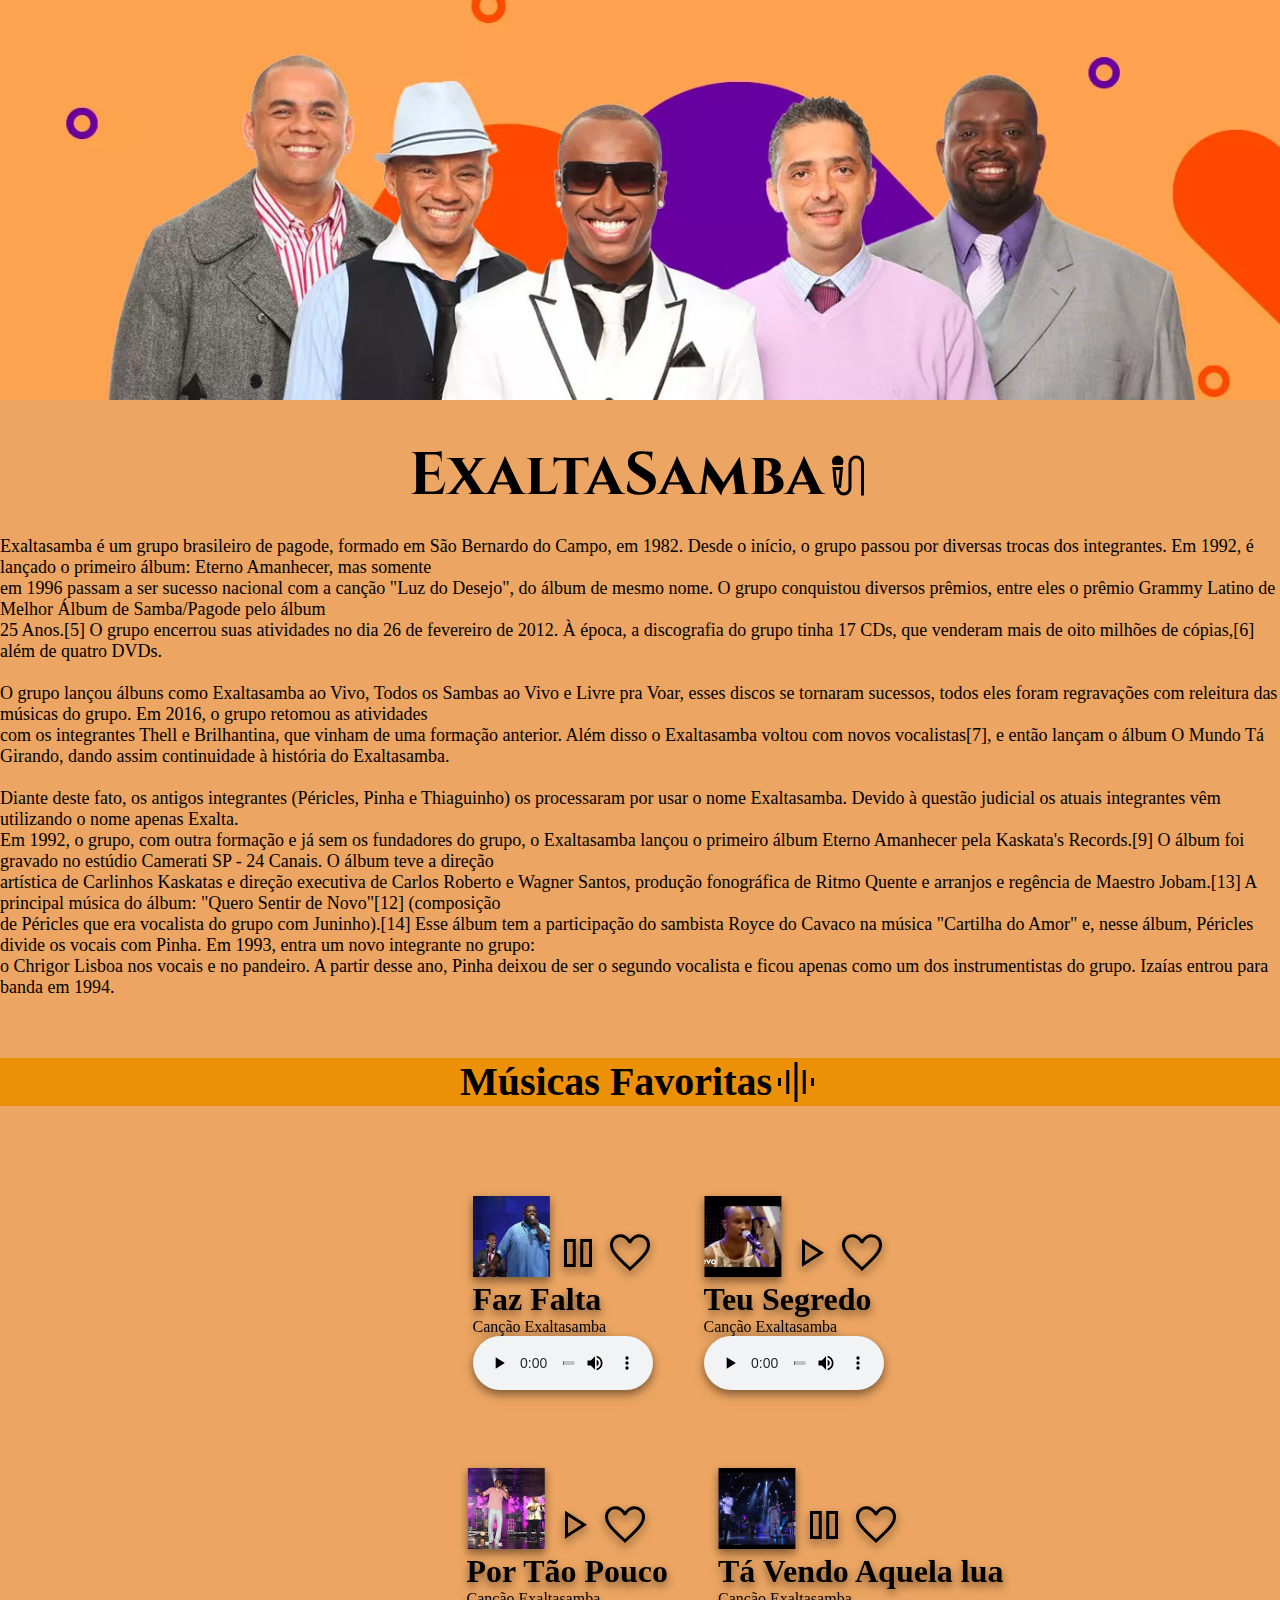
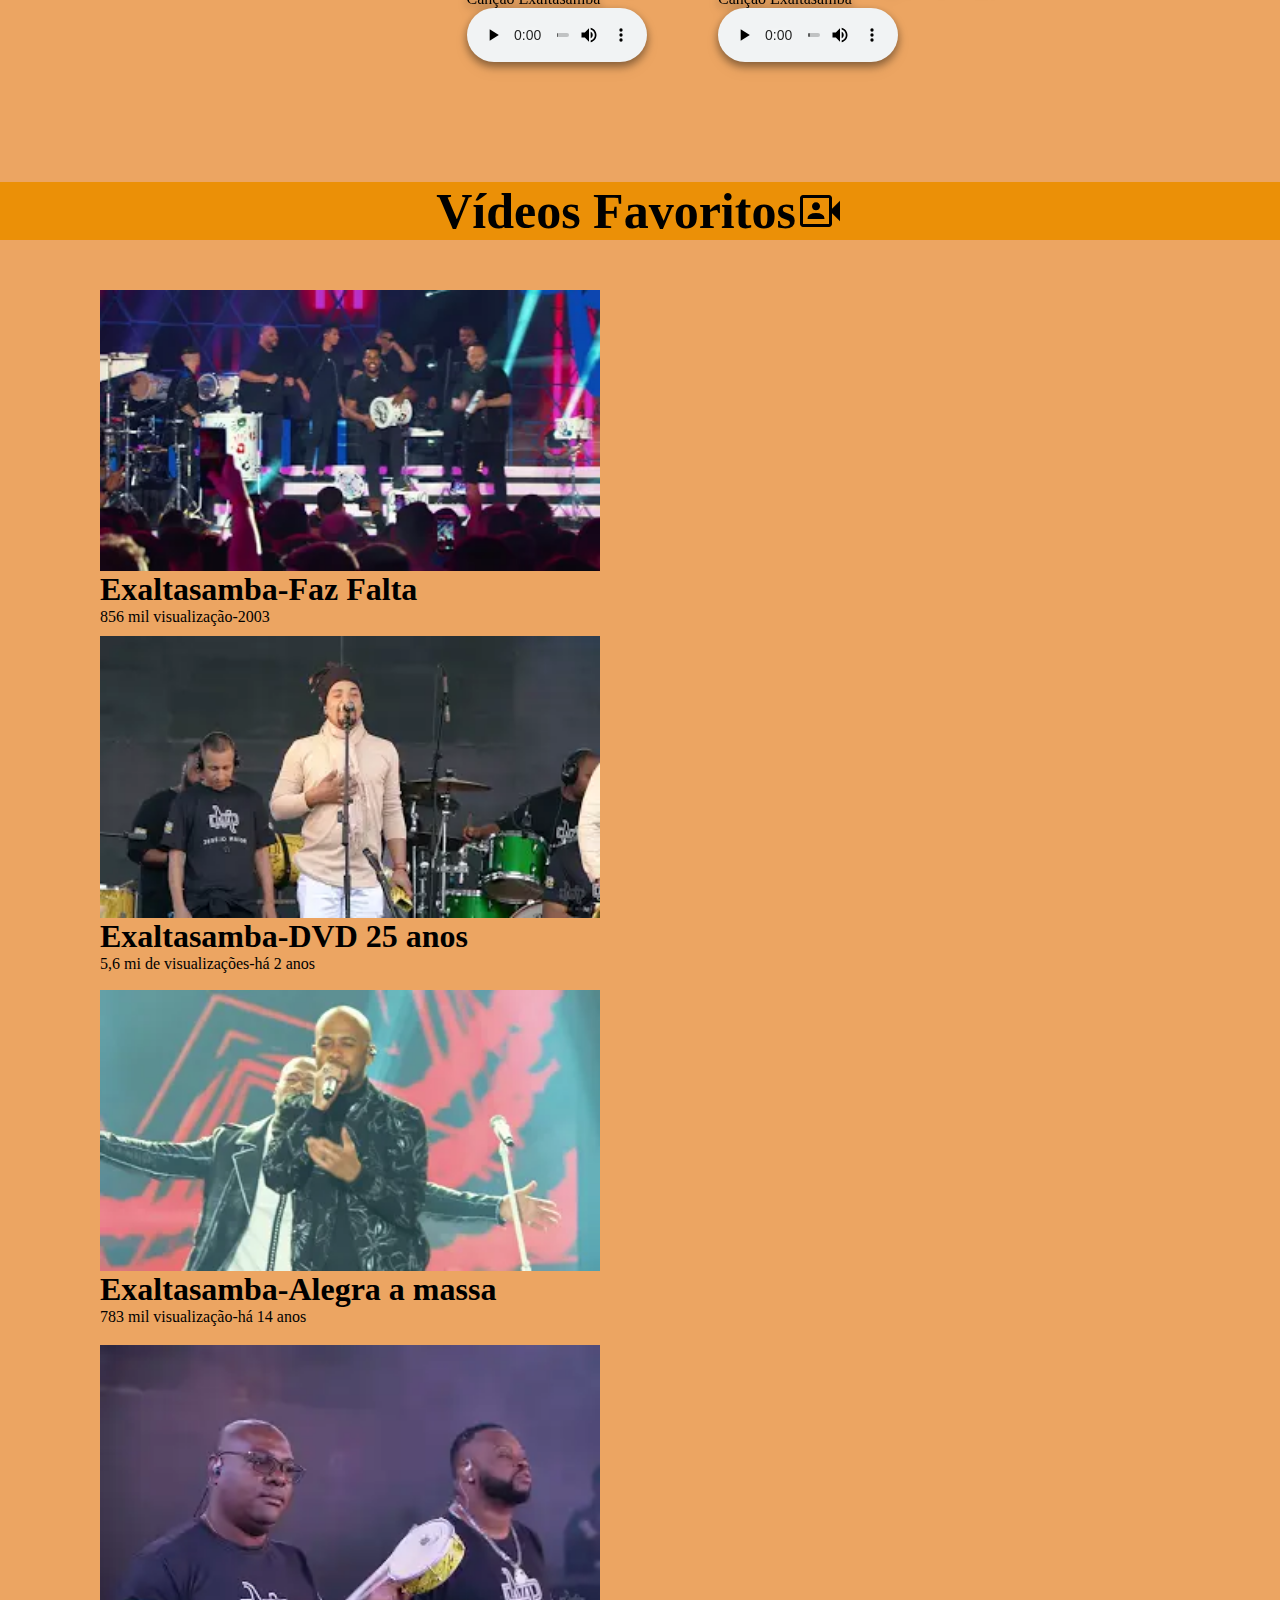
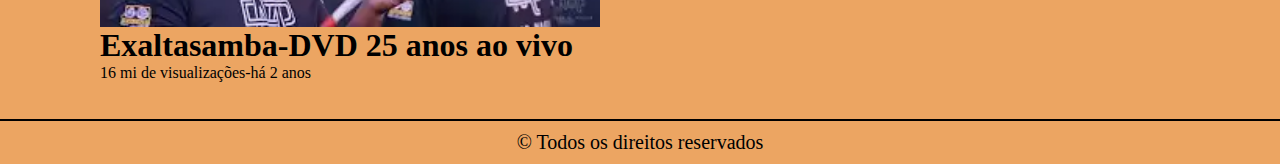
<file: a-verdadeira-banda-main/fim-banda/minha-banda-main/banda2/index.html>
<!DOCTYPE html>
<html lang="en">
<head>
    <meta charset="UTF-8">
    <meta http-equiv="X-UA-Compatible" content="IE=edge">
    <meta name="viewport" content="width=device-width, initial-scale=1.0">
    <link rel="stylesheet" href="./style.css">
    <title>Document</title>
</head>
<body>
    <header>
        <div class="foto1"></div>
        <div class="title">
          <h1>ExaltaSamba</h1><img src="./img/mic_external_on_FILL0_wght400_GRAD0_opsz48.svg" alt="">
        </div>
  
        <div class="sobre">
          <p>
            Exaltasamba é um grupo brasileiro de pagode, formado em São Bernardo
            do Campo, em 1982. Desde o início, o grupo passou por diversas trocas
            dos integrantes. Em 1992, é lançado o primeiro álbum: Eterno
            Amanhecer, mas somente <br />
            em 1996 passam a ser sucesso nacional com a canção "Luz do Desejo", do
            álbum de mesmo nome. O grupo conquistou diversos prêmios, entre eles o
            prêmio Grammy Latino de Melhor Álbum de Samba/Pagode pelo álbum <br />
            25 Anos.[5] O grupo encerrou suas atividades no dia 26 de fevereiro de
            2012. À época, a discografia do grupo tinha 17 CDs, que venderam mais
            de oito milhões de cópias,[6] além de quatro DVDs. <br />
            <br />
            O grupo lançou álbuns como Exaltasamba ao Vivo, Todos os Sambas ao
            Vivo e Livre pra Voar, esses discos se tornaram sucessos, todos eles
            foram regravações com releitura das músicas do grupo. Em 2016, o grupo
            retomou as atividades <br />
            com os integrantes Thell e Brilhantina, que vinham de uma formação
            anterior. Além disso o Exaltasamba voltou com novos vocalistas[7], e
            então lançam o álbum O Mundo Tá Girando, dando assim continuidade à
            história do Exaltasamba. <br />
            <br />
            Diante deste fato, os antigos integrantes (Péricles, Pinha e
            Thiaguinho) os processaram por usar o nome Exaltasamba. Devido à
            questão judicial os atuais integrantes vêm utilizando o nome apenas
            Exalta.
            <br />
            Em 1992, o grupo, com outra formação e já sem os fundadores do grupo,
            o Exaltasamba lançou o primeiro álbum Eterno Amanhecer pela Kaskata's
            Records.[9] O álbum foi gravado no estúdio Camerati SP - 24 Canais. O
            álbum teve a direção <br />
            artística de Carlinhos Kaskatas e direção executiva de Carlos Roberto
            e Wagner Santos, produção fonográfica de Ritmo Quente e arranjos e
            regência de Maestro Jobam.[13] A principal música do álbum: "Quero
            Sentir de Novo"[12] (composição <br />
            de Péricles que era vocalista do grupo com Juninho).[14] Esse álbum
            tem a participação do sambista Royce do Cavaco na música "Cartilha do
            Amor" e, nesse álbum, Péricles divide os vocais com Pinha. Em 1993,
            entra um novo integrante no grupo: <br />
            o Chrigor Lisboa nos vocais e no pandeiro. A partir desse ano, Pinha
            deixou de ser o segundo vocalista e ficou apenas como um dos
            instrumentistas do grupo. Izaías entrou para banda em 1994.
          </p>
        </div>
      </header>
      <main>
        <div class="muscfav">
          <h1>Músicas Favoritas</h1><img src="./img/graphic_eq_FILL0_wght400_GRAD0_opsz48.svg" alt="">
        </div>

         


            <div class="a">
              <div class="music">
              <img src="./img/Rectangle 2.png" alt="">  <img src="./img/pause_FILL0_wght400_GRAD0_opsz48.svg" alt=""> <img src="./img/favorite_FILL0_wght400_GRAD0_opsz48.svg" alt="">
               <h1>Faz Falta</h1>
                <p>Canção Exaltasamba</p>
                <audio controls src="./musica/yt5s.com - Exaltasamba - Faz Falta - Live from Porto Alcobaça, São Paulo, Brazil_2006 [Music Video] (128 kbps).mp3"></audio>
              </div>
              <div class="music">
               <img src="./img/Rectangle 4.png" alt=""> <img src="./img/play_arrow_FILL0_wght400_GRAD0_opsz48.svg" alt=""> <img src="./img/favorite_FILL0_wght400_GRAD0_opsz48.svg" alt="">
               <h1>Teu Segredo</h1>
                <p>Canção Exaltasamba</p>
                <audio controls src="./musica/yt5s.com - Exaltasamba - Teu Segredo (128 kbps).mp3"></audio>
              </div>
        </div>
      
      
            <div class="b">
              <div class="musica">
               <img src="./img/Rectangle 3.png" alt="">  <img src="./img/play_arrow_FILL0_wght400_GRAD0_opsz48.svg" alt=""> <img src="./img/favorite_FILL0_wght400_GRAD0_opsz48.svg" alt="">
                <h1>Por Tão Pouco</h1>
                <p>Canção Exaltasamba</p>
                <audio controls src="./musica/yt5s.com - Por Tão Pouco - Live from Porto Alcobaça, São Paulo, Brazil_2006 [Music Video] (128 kbps).mp3"></audio>
              </div>
              <div class="musica">  
              <img src="./img/Rectangle 5.png" alt=""> <img src="./img/pause_FILL0_wght400_GRAD0_opsz48.svg" alt=""> <img src="./img/favorite_FILL0_wght400_GRAD0_opsz48.svg" alt="">
              <h1>Tá Vendo Aquela lua</h1>
              <p>Canção Exaltasamba</p>        
              <audio controls src="./musica/yt5s.com - Exaltasamba- Tá vendo aquela Lua (128 kbps).mp3"></audio>                           
              </div>
            </div>

            
      
           <div class="favorita">
            <h1>Vídeos Favoritos</h1><img src="./img/video_camera_front_FILL0_wght400_GRAD0_opsz48.svg" alt="">
          </div>
      
            <div class="o">

              <div class="linha1">
                <img  src="./img/pagode.webp" alt="">
                <h1>Exaltasamba-Faz Falta</h1> 
                <p>856 mil visualização-2003</p>
                <img src="./img/dvd.webp" alt=""> 
                <h1>Exaltasamba-DVD 25 anos</h1>
                <p>5,6 mi de visualizações-há 2 anos </p>
            </div>
            

            <div class="linha2">
              <img  src="./img/turma do pagode.webp" alt="">
              <h1>Exaltasamba-Alegra a massa</h1> 
              <p>783 mil visualização-há 14 anos</p>
              <img src="./img/o que é.webp" alt=""> 
              <h1>Exaltasamba-DVD 25 anos ao vivo</h1>
              <p>16 mi de visualizações-há 2 anos </p>
          </div>

            </div>
      </main>
      <br>
      <hr color="black">
      <footer class="rodape">
        <p>&copy Todos os direitos reservados</p>
      </footer>
</body>
</html>
</file>
<file: a-verdadeira-banda-main/fim-banda/minha-banda-main/banda2/style.css>
@import url('https://fonts.googleapis.com/css2?family=Cinzel&display=swap');
 
*{
    margin: 0;
    padding: 0;
    box-sizing: border-box;
}
body{
    background-color: rgb(236, 165, 98);
}
.foto1{
    background-image: url("./img/exaltaSamba.webp");
    background-size: cover;
    background-repeat: no-repeat;
    width: 100%;
    height: 25rem;
}

.title{
    display: flex;
    justify-content: center;
    font-family: 'Cinzel', serif;
    margin-top: 35px;
    font-size: 30px;
}
.sobre{
   display: flex;
   justify-content: center;
   font-size: 18px;
   font-family: 'Nanum Myeongjo', serif;
   margin-top: 20px;
}
.muscfav{
  background-color: rgb(235, 144, 7);
  display: flex;
  justify-content: center;
  margin-top: 60px;
  font-family: 'Shadows Into Light', cursive;
  font-size: 20px;
}
 

.foto2 img{
    height: 100px;
    width: 6%;
  
  }

  .a{
    display: flex;
    justify-content: center;
    margin-left: 8rem;
  }

  .music{

    margin-right: 50px;

  }
  .b{
    display: flex;
   margin-left: 15rem;
    justify-content: center;
  }

  .musica{

    margin-right: 50px;

  }

  .a, .music{
    
    margin-top: 45px;
    height: 315px;
    
    filter: drop-shadow(0px 4px 4px rgba(0, 0, 0, 0.25));
  }

  .b, .musica{
    margin-top: 1px;
    height: 315px;
    
    filter: drop-shadow(0px 4px 4px rgba(0, 0, 0, 0.25));
  }

  

.favorita{
  display: flex;
  justify-content: center;
  background-color: rgb(235, 144, 7);
   font-size: 25px;
   font-family: 'Nanum Myeongjo', serif;
   
}


.linha1{
  margin: 50px;
  display: flex;
  flex-direction: column;
  width: 500px;
  height: 200px;
  margin-left: 100px;
  margin-bottom: 0;
}

.linha1 p{
  margin-bottom: 10px;
}

.linha2{
  display: flex;
  flex-direction: column;
  width: 500px;
  margin-top: 500px;
  margin-left: 100px;
  margin-bottom: 0;
}
.linha2 p{
  margin-bottom: 19px;
}

.rodape{
  display: flex;
  justify-content: center;
  margin: 10px;
  font-size: 20px;
}
audio{
  width: 180px;
  
}
</file>
